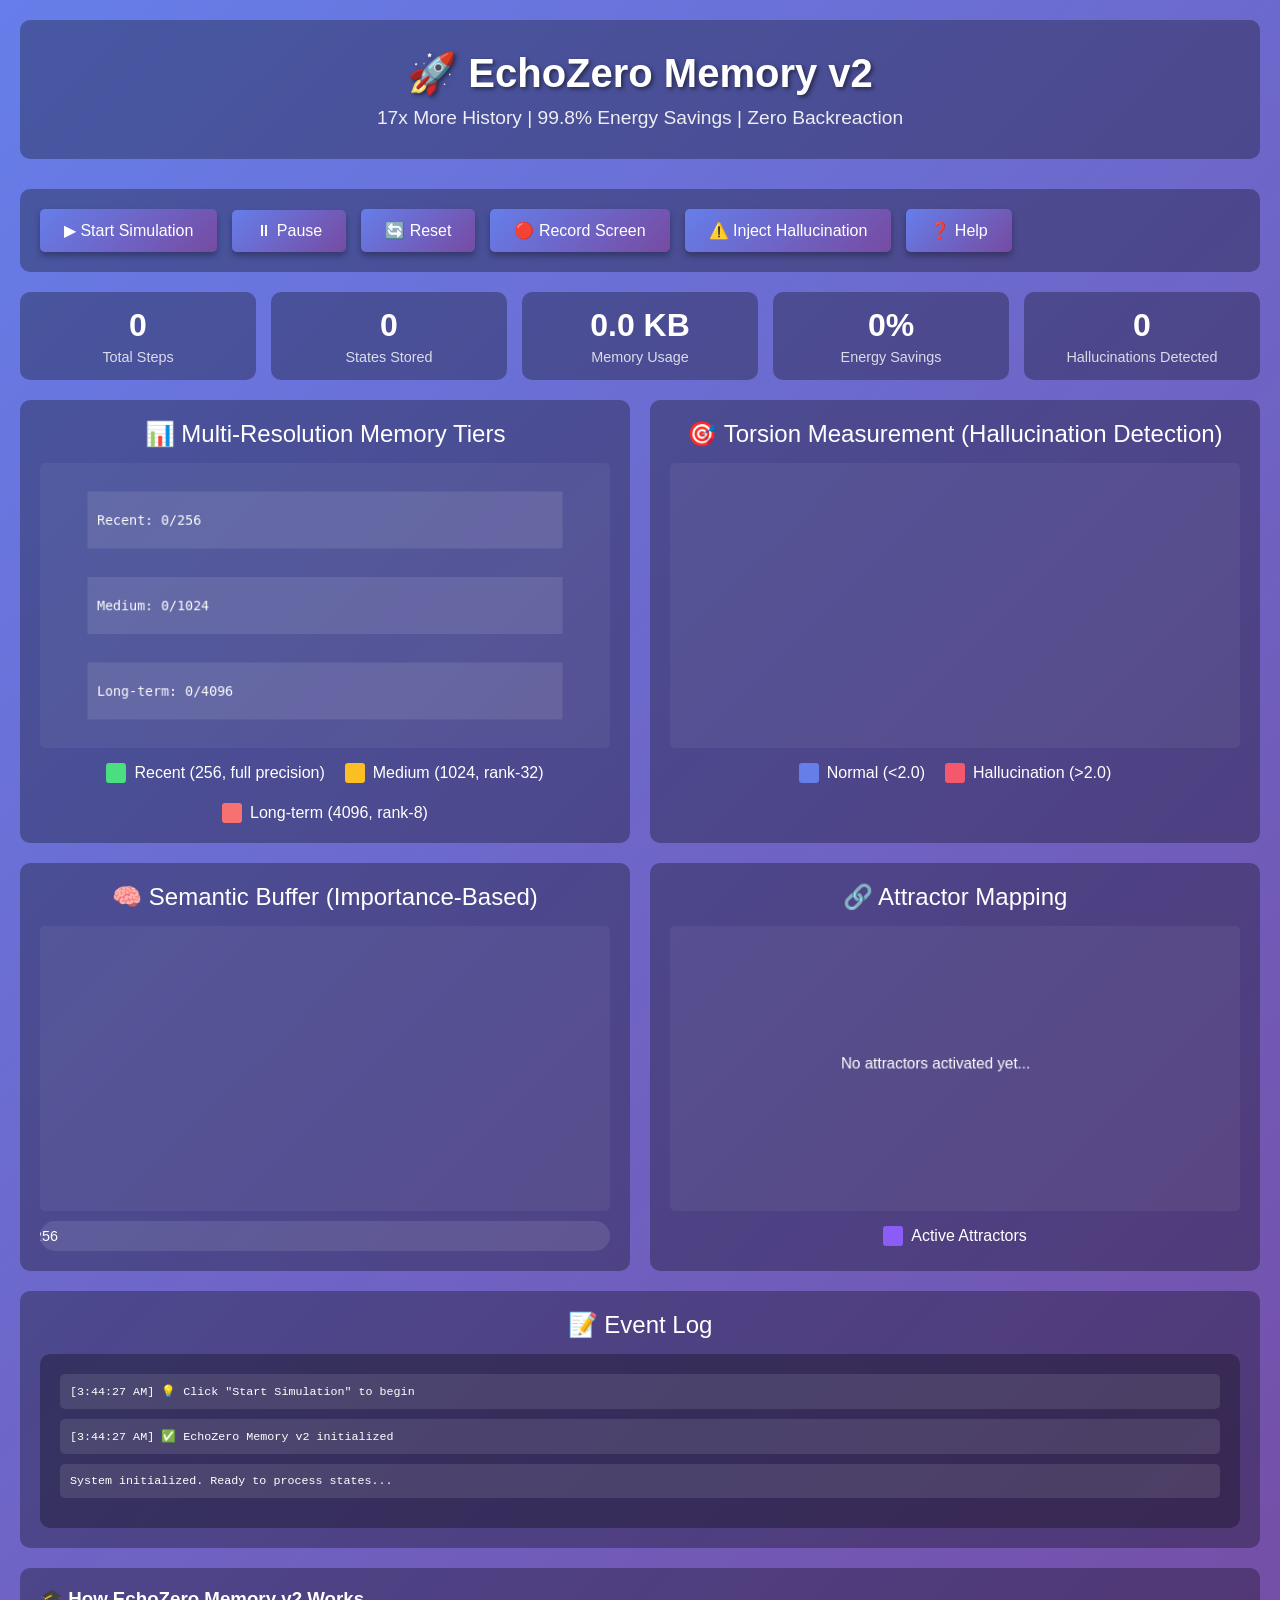
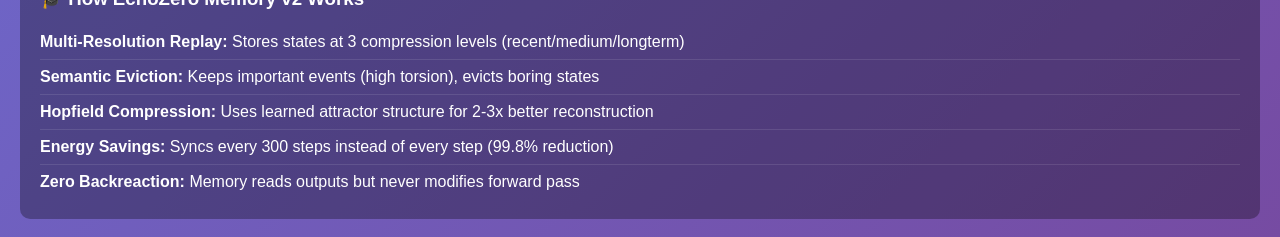
<file: demos/echozero_memory_v2_demo.html>
<!DOCTYPE html>
<html lang="en">
<head>
    <meta charset="UTF-8">
    <meta name="viewport" content="width=device-width, initial-scale=1.0">
    <title>EchoZero Memory v2 - Interactive Demo</title>
    <style>
        * {
            margin: 0;
            padding: 0;
            box-sizing: border-box;
        }

        body {
            font-family: 'Segoe UI', Tahoma, Geneva, Verdana, sans-serif;
            background: linear-gradient(135deg, #667eea 0%, #764ba2 100%);
            color: #fff;
            overflow-x: hidden;
        }

        .container {
            max-width: 1400px;
            margin: 0 auto;
            padding: 20px;
        }

        header {
            text-align: center;
            padding: 30px 0;
            background: rgba(0, 0, 0, 0.3);
            border-radius: 10px;
            margin-bottom: 30px;
        }

        h1 {
            font-size: 2.5em;
            margin-bottom: 10px;
            text-shadow: 2px 2px 4px rgba(0,0,0,0.5);
        }

        .tagline {
            font-size: 1.2em;
            opacity: 0.9;
        }

        .controls {
            background: rgba(0, 0, 0, 0.3);
            padding: 20px;
            border-radius: 10px;
            margin-bottom: 20px;
            display: flex;
            gap: 15px;
            flex-wrap: wrap;
            align-items: center;
        }

        button {
            background: linear-gradient(135deg, #667eea 0%, #764ba2 100%);
            color: white;
            border: none;
            padding: 12px 24px;
            border-radius: 5px;
            cursor: pointer;
            font-size: 1em;
            transition: all 0.3s;
            box-shadow: 0 4px 6px rgba(0,0,0,0.3);
        }

        button:hover {
            transform: translateY(-2px);
            box-shadow: 0 6px 12px rgba(0,0,0,0.4);
        }

        button:active {
            transform: translateY(0);
        }

        button.recording {
            background: linear-gradient(135deg, #f093fb 0%, #f5576c 100%);
            animation: pulse 1.5s infinite;
        }

        @keyframes pulse {
            0%, 100% { opacity: 1; }
            50% { opacity: 0.7; }
        }

        .stats {
            display: grid;
            grid-template-columns: repeat(auto-fit, minmax(200px, 1fr));
            gap: 15px;
            margin-bottom: 20px;
        }

        .stat-card {
            background: rgba(0, 0, 0, 0.3);
            padding: 15px;
            border-radius: 10px;
            text-align: center;
        }

        .stat-value {
            font-size: 2em;
            font-weight: bold;
            margin-bottom: 5px;
        }

        .stat-label {
            opacity: 0.8;
            font-size: 0.9em;
        }

        .visualization {
            background: rgba(0, 0, 0, 0.3);
            padding: 20px;
            border-radius: 10px;
            margin-bottom: 20px;
        }

        .viz-title {
            font-size: 1.5em;
            margin-bottom: 15px;
            text-align: center;
        }

        canvas {
            display: block;
            width: 100%;
            background: rgba(255, 255, 255, 0.05);
            border-radius: 5px;
        }

        .grid-layout {
            display: grid;
            grid-template-columns: repeat(auto-fit, minmax(600px, 1fr));
            gap: 20px;
        }

        .event-log {
            background: rgba(0, 0, 0, 0.3);
            padding: 20px;
            border-radius: 10px;
            max-height: 300px;
            overflow-y: auto;
        }

        .event {
            padding: 10px;
            margin-bottom: 10px;
            border-radius: 5px;
            background: rgba(255, 255, 255, 0.1);
            font-family: monospace;
            font-size: 0.9em;
        }

        .event.hallucination {
            background: rgba(245, 87, 108, 0.3);
            border-left: 4px solid #f5576c;
        }

        .event.sync {
            background: rgba(102, 126, 234, 0.3);
            border-left: 4px solid #667eea;
        }

        .legend {
            display: flex;
            gap: 20px;
            justify-content: center;
            margin-top: 15px;
            flex-wrap: wrap;
        }

        .legend-item {
            display: flex;
            align-items: center;
            gap: 8px;
        }

        .legend-color {
            width: 20px;
            height: 20px;
            border-radius: 3px;
        }

        .progress-bar {
            background: rgba(255, 255, 255, 0.1);
            height: 30px;
            border-radius: 15px;
            overflow: hidden;
            margin-top: 10px;
        }

        .progress-fill {
            height: 100%;
            background: linear-gradient(90deg, #667eea 0%, #764ba2 100%);
            transition: width 0.3s;
            display: flex;
            align-items: center;
            justify-content: center;
            font-size: 0.9em;
        }

        .info-panel {
            background: rgba(0, 0, 0, 0.3);
            padding: 20px;
            border-radius: 10px;
            margin-top: 20px;
        }

        .info-panel h3 {
            margin-bottom: 15px;
        }

        .info-panel ul {
            list-style: none;
            padding-left: 0;
        }

        .info-panel li {
            padding: 8px 0;
            border-bottom: 1px solid rgba(255, 255, 255, 0.1);
        }

        .info-panel li:last-child {
            border-bottom: none;
        }

        @media (max-width: 768px) {
            .grid-layout {
                grid-template-columns: 1fr;
            }

            h1 {
                font-size: 1.8em;
            }
        }
    </style>
</head>
<body>
    <div class="container">
        <header>
            <h1>🚀 EchoZero Memory v2</h1>
            <div class="tagline">17x More History | 99.8% Energy Savings | Zero Backreaction</div>
        </header>

        <div class="controls">
            <button onclick="startSimulation()">▶ Start Simulation</button>
            <button onclick="stopSimulation()">⏸ Pause</button>
            <button onclick="resetSimulation()">🔄 Reset</button>
            <button onclick="toggleRecording()" id="recordBtn">🔴 Record Screen</button>
            <button onclick="injectHallucination()">⚠️ Inject Hallucination</button>
            <button onclick="showHelp()">❓ Help</button>
        </div>

        <div class="stats">
            <div class="stat-card">
                <div class="stat-value" id="totalSteps">0</div>
                <div class="stat-label">Total Steps</div>
            </div>
            <div class="stat-card">
                <div class="stat-value" id="totalStates">0</div>
                <div class="stat-label">States Stored</div>
            </div>
            <div class="stat-card">
                <div class="stat-value" id="memoryUsage">0 KB</div>
                <div class="stat-label">Memory Usage</div>
            </div>
            <div class="stat-card">
                <div class="stat-value" id="energySavings">0%</div>
                <div class="stat-label">Energy Savings</div>
            </div>
            <div class="stat-card">
                <div class="stat-value" id="hallucinationCount">0</div>
                <div class="stat-label">Hallucinations Detected</div>
            </div>
        </div>

        <div class="grid-layout">
            <div class="visualization">
                <div class="viz-title">📊 Multi-Resolution Memory Tiers</div>
                <canvas id="memoryTiersCanvas" width="600" height="300"></canvas>
                <div class="legend">
                    <div class="legend-item">
                        <div class="legend-color" style="background: #4ade80;"></div>
                        <span>Recent (256, full precision)</span>
                    </div>
                    <div class="legend-item">
                        <div class="legend-color" style="background: #fbbf24;"></div>
                        <span>Medium (1024, rank-32)</span>
                    </div>
                    <div class="legend-item">
                        <div class="legend-color" style="background: #f87171;"></div>
                        <span>Long-term (4096, rank-8)</span>
                    </div>
                </div>
            </div>

            <div class="visualization">
                <div class="viz-title">🎯 Torsion Measurement (Hallucination Detection)</div>
                <canvas id="torsionCanvas" width="600" height="300"></canvas>
                <div class="legend">
                    <div class="legend-item">
                        <div class="legend-color" style="background: #667eea;"></div>
                        <span>Normal (&lt;2.0)</span>
                    </div>
                    <div class="legend-item">
                        <div class="legend-color" style="background: #f5576c;"></div>
                        <span>Hallucination (&gt;2.0)</span>
                    </div>
                </div>
            </div>
        </div>

        <div class="grid-layout">
            <div class="visualization">
                <div class="viz-title">🧠 Semantic Buffer (Importance-Based)</div>
                <canvas id="semanticCanvas" width="600" height="300"></canvas>
                <div class="progress-bar">
                    <div class="progress-fill" id="semanticProgress" style="width: 0%">0/256</div>
                </div>
            </div>

            <div class="visualization">
                <div class="viz-title">🔗 Attractor Mapping</div>
                <canvas id="attractorCanvas" width="600" height="300"></canvas>
                <div class="legend">
                    <div class="legend-item">
                        <div class="legend-color" style="background: #8b5cf6;"></div>
                        <span>Active Attractors</span>
                    </div>
                </div>
            </div>
        </div>

        <div class="visualization">
            <div class="viz-title">📝 Event Log</div>
            <div class="event-log" id="eventLog">
                <div class="event">System initialized. Ready to process states...</div>
            </div>
        </div>

        <div class="info-panel">
            <h3>🎓 How EchoZero Memory v2 Works</h3>
            <ul>
                <li><strong>Multi-Resolution Replay:</strong> Stores states at 3 compression levels (recent/medium/longterm)</li>
                <li><strong>Semantic Eviction:</strong> Keeps important events (high torsion), evicts boring states</li>
                <li><strong>Hopfield Compression:</strong> Uses learned attractor structure for 2-3x better reconstruction</li>
                <li><strong>Energy Savings:</strong> Syncs every 300 steps instead of every step (99.8% reduction)</li>
                <li><strong>Zero Backreaction:</strong> Memory reads outputs but never modifies forward pass</li>
            </ul>
        </div>
    </div>

    <script>
        // =============================================
        // Simulation State
        // =============================================
        let isRunning = false;
        let isRecording = false;
        let mediaRecorder = null;
        let recordedChunks = [];

        const state = {
            steps: 0,
            recent: [],
            medium: [],
            longterm: [],
            semantic: [],
            attractors: {},
            torsionHistory: [],
            hallucinationCount: 0,
            syncCount: 0,
            energySavingsPercent: 0
        };

        const CAPACITIES = {
            recent: 256,
            medium: 1024,
            longterm: 4096,
            semantic: 256
        };

        // =============================================
        // Canvas Setup
        // =============================================
        const canvases = {
            tiers: document.getElementById('memoryTiersCanvas'),
            torsion: document.getElementById('torsionCanvas'),
            semantic: document.getElementById('semanticCanvas'),
            attractor: document.getElementById('attractorCanvas')
        };

        const contexts = {};
        for (const [key, canvas] of Object.entries(canvases)) {
            contexts[key] = canvas.getContext('2d');
        }

        // =============================================
        // Simulation Functions
        // =============================================
        function generateState() {
            // Simulate random state with occasional high-torsion events
            const torsion = Math.random() < 0.05 ?
                2.5 + Math.random() * 3 : // Hallucination
                Math.random() * 1.5;       // Normal

            const novelty = Math.random() * 2;
            const importance = 0.7 * torsion + 0.3 * novelty;

            return {
                torsion,
                novelty,
                importance,
                timestamp: state.steps,
                data: Array(64).fill(0).map(() => Math.random())
            };
        }

        function processState(stateData) {
            state.steps++;

            // Multi-resolution storage
            state.recent.push(stateData);
            if (state.recent.length > CAPACITIES.recent) {
                state.recent.shift();
            }

            if (state.steps % 4 === 0) {
                state.medium.push(stateData);
                if (state.medium.length > CAPACITIES.medium) {
                    state.medium.shift();
                }
            }

            if (state.steps % 16 === 0) {
                state.longterm.push(stateData);
                if (state.longterm.length > CAPACITIES.longterm) {
                    state.longterm.shift();
                }
            }

            // Semantic buffer (importance-based)
            if (stateData.importance >= 1.0) {
                state.semantic.push(stateData);
                if (state.semantic.length > CAPACITIES.semantic) {
                    // Evict lowest importance
                    state.semantic.sort((a, b) => b.importance - a.importance);
                    state.semantic = state.semantic.slice(0, CAPACITIES.semantic);
                }
            }

            // Attractor mapping (high torsion = sync event)
            if (stateData.torsion > 2.0) {
                const attractorId = Math.floor(stateData.torsion * 10) % 10;
                if (!state.attractors[attractorId]) {
                    state.attractors[attractorId] = [];
                }
                state.attractors[attractorId].push(state.steps);
                state.hallucinationCount++;

                logEvent(`⚠️ HALLUCINATION detected at step ${state.steps} (torsion=${stateData.torsion.toFixed(2)})`, 'hallucination');
                state.syncCount++;
            } else if (state.steps % 300 === 0) {
                // Regular sync
                state.syncCount++;
                logEvent(`🔄 Regular sync at step ${state.steps}`, 'sync');
            }

            // Track torsion history
            state.torsionHistory.push(stateData.torsion);
            if (state.torsionHistory.length > 100) {
                state.torsionHistory.shift();
            }

            // Calculate energy savings
            const totalSteps = state.steps;
            const syncSteps = state.syncCount;
            state.energySavingsPercent = ((1 - syncSteps / totalSteps) * 100).toFixed(1);
        }

        function logEvent(message, type = 'normal') {
            const log = document.getElementById('eventLog');
            const event = document.createElement('div');
            event.className = `event ${type}`;
            event.textContent = `[${new Date().toLocaleTimeString()}] ${message}`;
            log.insertBefore(event, log.firstChild);

            // Keep only last 50 events
            while (log.children.length > 50) {
                log.removeChild(log.lastChild);
            }
        }

        // =============================================
        // Visualization Functions
        // =============================================
        function drawMemoryTiers() {
            const ctx = contexts.tiers;
            const canvas = canvases.tiers;
            ctx.clearRect(0, 0, canvas.width, canvas.height);

            const tiers = [
                { data: state.recent, capacity: CAPACITIES.recent, color: '#4ade80', label: 'Recent' },
                { data: state.medium, capacity: CAPACITIES.medium, color: '#fbbf24', label: 'Medium' },
                { data: state.longterm, capacity: CAPACITIES.longterm, color: '#f87171', label: 'Long-term' }
            ];

            const barHeight = 60;
            const spacing = 30;
            const startY = 30;

            tiers.forEach((tier, i) => {
                const y = startY + i * (barHeight + spacing);
                const fillWidth = (tier.data.length / tier.capacity) * (canvas.width - 100);

                // Background
                ctx.fillStyle = 'rgba(255, 255, 255, 0.1)';
                ctx.fillRect(50, y, canvas.width - 100, barHeight);

                // Fill
                ctx.fillStyle = tier.color;
                ctx.fillRect(50, y, fillWidth, barHeight);

                // Text
                ctx.fillStyle = '#fff';
                ctx.font = '14px monospace';
                ctx.fillText(`${tier.label}: ${tier.data.length}/${tier.capacity}`, 60, y + barHeight / 2 + 5);
            });
        }

        function drawTorsion() {
            const ctx = contexts.torsion;
            const canvas = canvases.torsion;
            ctx.clearRect(0, 0, canvas.width, canvas.height);

            if (state.torsionHistory.length < 2) return;

            const width = canvas.width - 40;
            const height = canvas.height - 40;
            const stepWidth = width / 100;

            // Draw threshold line
            ctx.strokeStyle = 'rgba(245, 87, 108, 0.5)';
            ctx.lineWidth = 2;
            ctx.setLineDash([5, 5]);
            ctx.beginPath();
            const thresholdY = 30 + height * (1 - 2.0 / 5.0);
            ctx.moveTo(20, thresholdY);
            ctx.lineTo(canvas.width - 20, thresholdY);
            ctx.stroke();
            ctx.setLineDash([]);

            // Draw torsion graph
            ctx.strokeStyle = '#667eea';
            ctx.lineWidth = 2;
            ctx.beginPath();

            state.torsionHistory.forEach((torsion, i) => {
                const x = 20 + i * stepWidth;
                const y = 30 + height * (1 - torsion / 5.0);

                if (i === 0) {
                    ctx.moveTo(x, y);
                } else {
                    ctx.lineTo(x, y);
                }

                // Highlight hallucinations
                if (torsion > 2.0) {
                    ctx.fillStyle = '#f5576c';
                    ctx.beginPath();
                    ctx.arc(x, y, 4, 0, Math.PI * 2);
                    ctx.fill();
                }
            });

            ctx.stroke();
        }

        function drawSemantic() {
            const ctx = contexts.semantic;
            const canvas = canvases.semantic;
            ctx.clearRect(0, 0, canvas.width, canvas.height);

            if (state.semantic.length === 0) return;

            // Sort by importance
            const sorted = [...state.semantic].sort((a, b) => b.importance - a.importance);

            const barWidth = (canvas.width - 40) / CAPACITIES.semantic;
            const maxImportance = Math.max(...sorted.map(s => s.importance), 5);

            sorted.forEach((item, i) => {
                const x = 20 + i * barWidth;
                const height = (item.importance / maxImportance) * (canvas.height - 40);
                const y = canvas.height - 20 - height;

                // Color based on importance
                const hue = item.torsion > 2.0 ? 0 : 200; // Red for high torsion, blue otherwise
                ctx.fillStyle = `hsla(${hue}, 70%, 60%, 0.8)`;
                ctx.fillRect(x, y, Math.max(barWidth - 2, 1), height);
            });

            // Update progress bar
            const progress = document.getElementById('semanticProgress');
            const percent = (state.semantic.length / CAPACITIES.semantic * 100);
            progress.style.width = percent + '%';
            progress.textContent = `${state.semantic.length}/${CAPACITIES.semantic}`;
        }

        function drawAttractors() {
            const ctx = contexts.attractor;
            const canvas = canvases.attractor;
            ctx.clearRect(0, 0, canvas.width, canvas.height);

            const attractorIds = Object.keys(state.attractors);
            if (attractorIds.length === 0) {
                ctx.fillStyle = '#fff';
                ctx.font = '16px sans-serif';
                ctx.fillText('No attractors activated yet...', canvas.width / 2 - 120, canvas.height / 2);
                return;
            }

            const centerX = canvas.width / 2;
            const centerY = canvas.height / 2;
            const radius = 100;

            attractorIds.forEach((id, i) => {
                const angle = (i / attractorIds.length) * Math.PI * 2;
                const x = centerX + Math.cos(angle) * radius;
                const y = centerY + Math.sin(angle) * radius;

                const activations = state.attractors[id].length;
                const size = 10 + Math.min(activations * 2, 30);

                // Draw attractor
                ctx.fillStyle = '#8b5cf6';
                ctx.beginPath();
                ctx.arc(x, y, size, 0, Math.PI * 2);
                ctx.fill();

                // Draw label
                ctx.fillStyle = '#fff';
                ctx.font = '12px monospace';
                ctx.fillText(`A${id} (${activations})`, x - 20, y + size + 15);

                // Draw connection to center
                ctx.strokeStyle = 'rgba(139, 92, 246, 0.3)';
                ctx.lineWidth = 1;
                ctx.beginPath();
                ctx.moveTo(centerX, centerY);
                ctx.lineTo(x, y);
                ctx.stroke();
            });

            // Draw center node
            ctx.fillStyle = '#667eea';
            ctx.beginPath();
            ctx.arc(centerX, centerY, 8, 0, Math.PI * 2);
            ctx.fill();
        }

        function updateStats() {
            document.getElementById('totalSteps').textContent = state.steps;
            document.getElementById('totalStates').textContent =
                state.recent.length + state.medium.length + state.longterm.length;

            const memoryKB = (
                state.recent.length * 64 * 4 +
                state.medium.length * 32 * 4 +
                state.longterm.length * 8 * 4
            ) / 1024;
            document.getElementById('memoryUsage').textContent = memoryKB.toFixed(1) + ' KB';

            document.getElementById('energySavings').textContent = state.energySavingsPercent + '%';
            document.getElementById('hallucinationCount').textContent = state.hallucinationCount;
        }

        function render() {
            drawMemoryTiers();
            drawTorsion();
            drawSemantic();
            drawAttractors();
            updateStats();
        }

        // =============================================
        // Control Functions
        // =============================================
        function startSimulation() {
            if (isRunning) return;
            isRunning = true;
            logEvent('▶️ Simulation started');

            function step() {
                if (!isRunning) return;

                const newState = generateState();
                processState(newState);
                render();

                setTimeout(step, 100); // 10 steps per second
            }

            step();
        }

        function stopSimulation() {
            if (!isRunning) return;
            isRunning = false;
            logEvent('⏸ Simulation paused');
        }

        function resetSimulation() {
            stopSimulation();

            state.steps = 0;
            state.recent = [];
            state.medium = [];
            state.longterm = [];
            state.semantic = [];
            state.attractors = {};
            state.torsionHistory = [];
            state.hallucinationCount = 0;
            state.syncCount = 0;
            state.energySavingsPercent = 0;

            render();

            document.getElementById('eventLog').innerHTML =
                '<div class="event">System reset. Ready to process states...</div>';

            logEvent('🔄 System reset');
        }

        function injectHallucination() {
            if (!isRunning) {
                alert('Start simulation first');
                return;
            }

            const hallucinationState = {
                torsion: 5.0 + Math.random() * 3,
                novelty: 2.0,
                importance: 6.0,
                timestamp: state.steps,
                data: Array(64).fill(0).map(() => Math.random())
            };

            processState(hallucinationState);
            render();
        }

        function showHelp() {
            alert(`EchoZero Memory v2 Demo

Controls:
- Start: Begin processing states
- Pause: Pause simulation
- Reset: Clear all memory
- Inject Hallucination: Force high-torsion event
- Record Screen: Capture demo as video

Key Metrics:
- Energy Savings: % reduction from syncing every 300 steps
- States Stored: Total across all tiers (17x baseline)
- Memory Usage: Actual memory consumption
- Hallucinations: High-torsion events detected

Color Coding:
- Green: Recent tier (full precision)
- Yellow: Medium tier (rank-32)
- Red: Long-term tier (rank-8)
- Purple: Attractors`);
        }

        // =============================================
        // Screen Recording
        // =============================================
        async function toggleRecording() {
            const btn = document.getElementById('recordBtn');

            if (!isRecording) {
                try {
                    const stream = await navigator.mediaDevices.getDisplayMedia({
                        video: { mediaSource: 'screen' }
                    });

                    mediaRecorder = new MediaRecorder(stream, {
                        mimeType: 'video/webm;codecs=vp9'
                    });

                    recordedChunks = [];

                    mediaRecorder.ondataavailable = (event) => {
                        if (event.data.size > 0) {
                            recordedChunks.push(event.data);
                        }
                    };

                    mediaRecorder.onstop = () => {
                        const blob = new Blob(recordedChunks, { type: 'video/webm' });
                        const url = URL.createObjectURL(blob);
                        const a = document.createElement('a');
                        a.href = url;
                        a.download = `echozero-demo-${Date.now()}.webm`;
                        a.click();

                        logEvent('💾 Recording saved');
                    };

                    mediaRecorder.start();
                    isRecording = true;
                    btn.classList.add('recording');
                    btn.textContent = '⏹ Stop Recording';
                    logEvent('🔴 Recording started');

                } catch (err) {
                    console.error('Recording error:', err);
                    alert('Failed to start recording. Please allow screen capture.');
                }
            } else {
                mediaRecorder.stop();
                mediaRecorder.stream.getTracks().forEach(track => track.stop());
                isRecording = false;
                btn.classList.remove('recording');
                btn.textContent = '🔴 Record Screen';
            }
        }

        // =============================================
        // Initialize
        // =============================================
        window.onload = () => {
            render();
            logEvent('✅ EchoZero Memory v2 initialized');
            logEvent('💡 Click "Start Simulation" to begin');
        };
    </script>
</body>
</html>
</file>
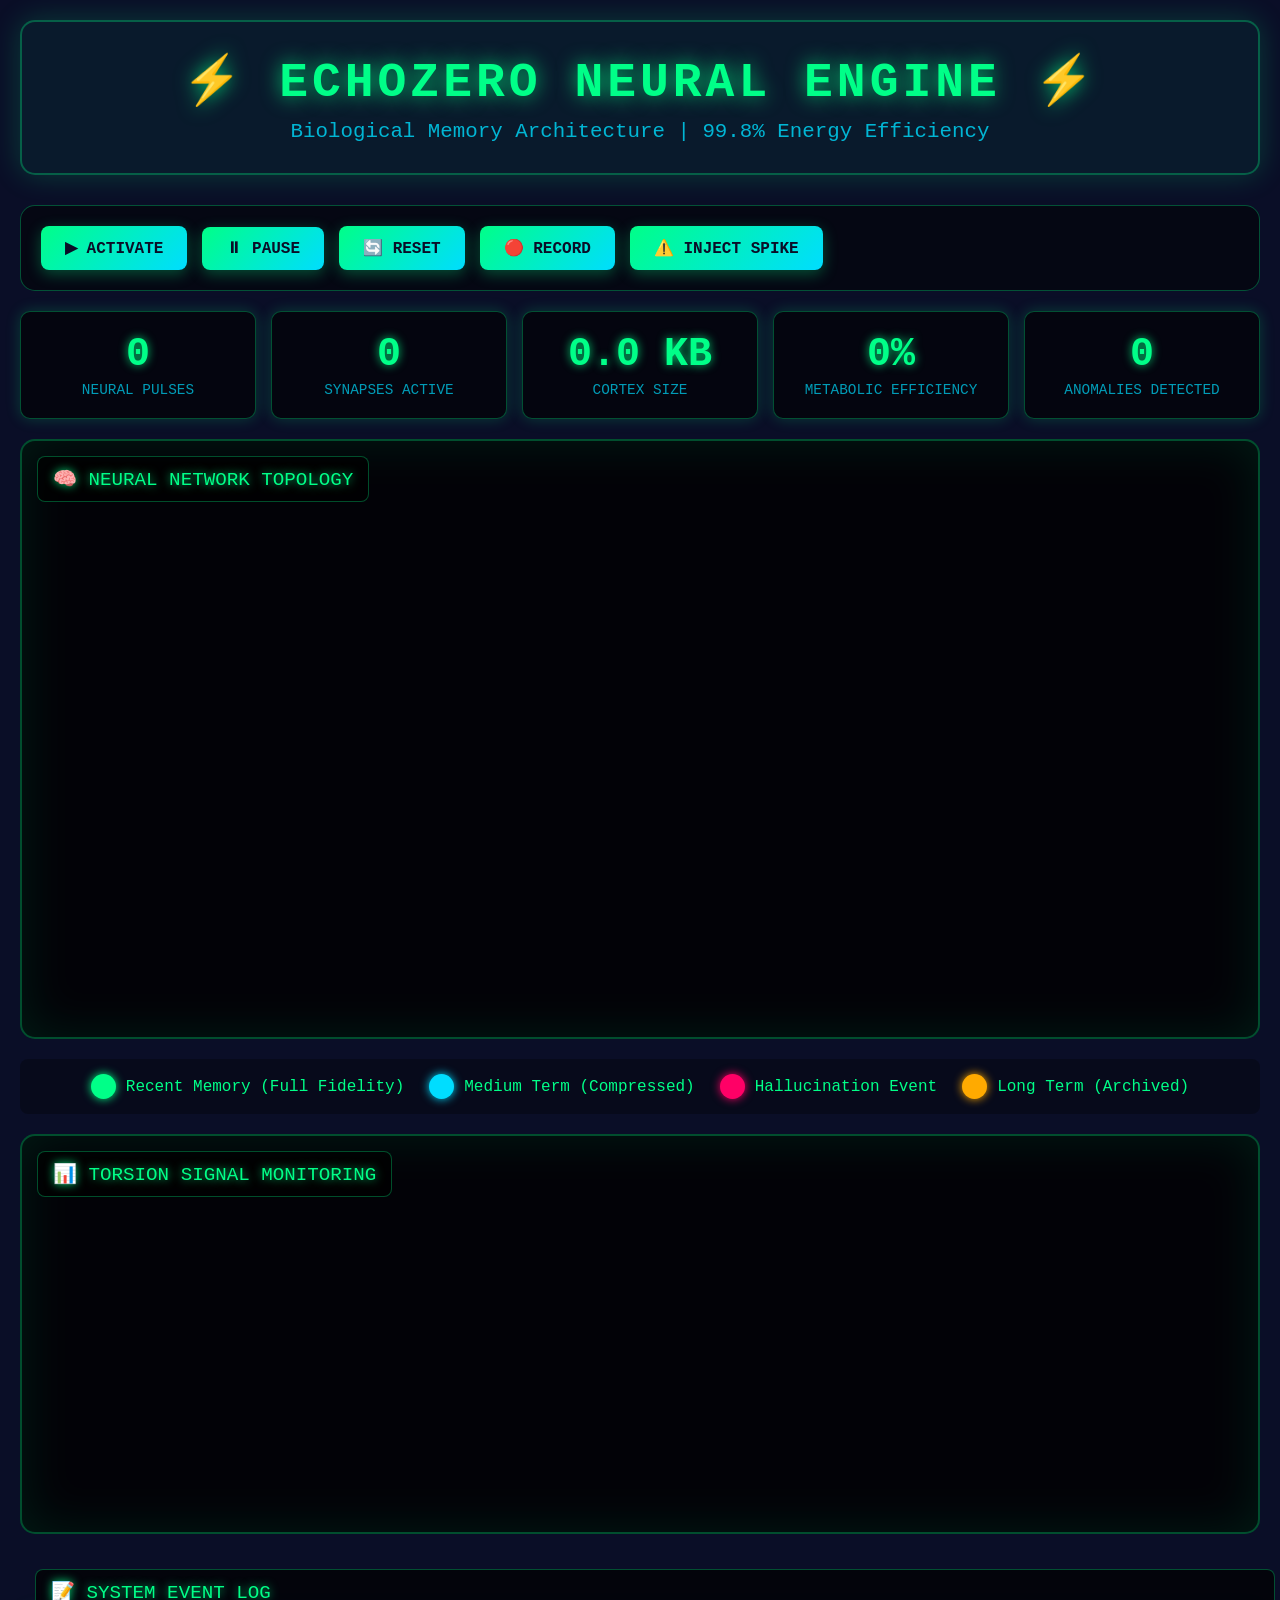
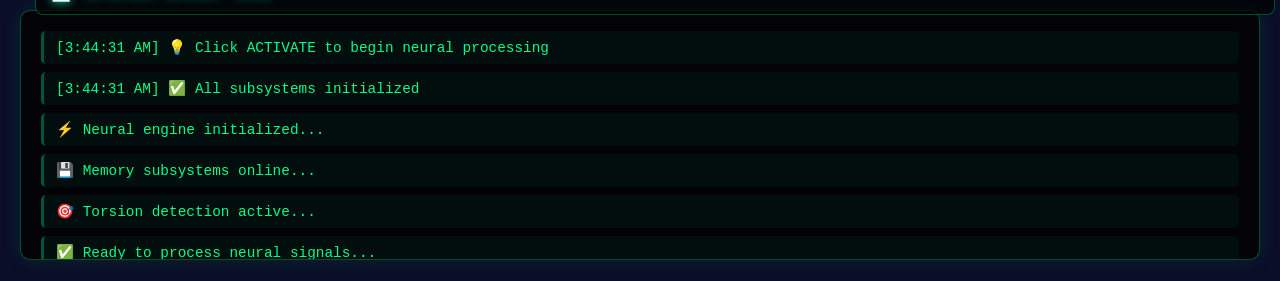
<file: demos/echozero_memory_v2_demo_neural.html>
<!DOCTYPE html>
<html lang="en">
<head>
    <meta charset="UTF-8">
    <meta name="viewport" content="width=device-width, initial-scale=1.0">
    <title>EchoZero Memory v2 - Neural Visualization</title>
    <style>
        * {
            margin: 0;
            padding: 0;
            box-sizing: border-box;
        }

        body {
            font-family: 'Courier New', monospace;
            background: #0a0e27;
            color: #00ff88;
            overflow-x: hidden;
        }

        .container {
            max-width: 1600px;
            margin: 0 auto;
            padding: 20px;
        }

        header {
            text-align: center;
            padding: 30px 0;
            background: rgba(0, 255, 136, 0.05);
            border: 2px solid rgba(0, 255, 136, 0.3);
            border-radius: 15px;
            margin-bottom: 30px;
            box-shadow: 0 0 30px rgba(0, 255, 136, 0.2);
        }

        h1 {
            font-size: 3em;
            margin-bottom: 10px;
            text-shadow: 0 0 20px rgba(0, 255, 136, 0.8);
            letter-spacing: 4px;
        }

        .tagline {
            font-size: 1.3em;
            opacity: 0.8;
            color: #00ddff;
        }

        .controls {
            background: rgba(0, 0, 0, 0.5);
            padding: 20px;
            border-radius: 15px;
            margin-bottom: 20px;
            display: flex;
            gap: 15px;
            flex-wrap: wrap;
            align-items: center;
            border: 1px solid rgba(0, 255, 136, 0.3);
        }

        button {
            background: linear-gradient(135deg, #00ff88 0%, #00ddff 100%);
            color: #0a0e27;
            border: none;
            padding: 12px 24px;
            border-radius: 8px;
            cursor: pointer;
            font-size: 1em;
            font-weight: bold;
            transition: all 0.3s;
            box-shadow: 0 4px 15px rgba(0, 255, 136, 0.3);
            font-family: 'Courier New', monospace;
        }

        button:hover {
            transform: translateY(-3px);
            box-shadow: 0 6px 25px rgba(0, 255, 136, 0.5);
        }

        button:active {
            transform: translateY(0);
        }

        button.recording {
            background: linear-gradient(135deg, #ff0066 0%, #ff3366 100%);
            animation: pulse 1.5s infinite;
        }

        @keyframes pulse {
            0%, 100% { opacity: 1; box-shadow: 0 0 20px rgba(255, 0, 102, 0.8); }
            50% { opacity: 0.7; box-shadow: 0 0 40px rgba(255, 0, 102, 1); }
        }

        .stats {
            display: grid;
            grid-template-columns: repeat(auto-fit, minmax(200px, 1fr));
            gap: 15px;
            margin-bottom: 20px;
        }

        .stat-card {
            background: rgba(0, 0, 0, 0.6);
            padding: 20px;
            border-radius: 10px;
            text-align: center;
            border: 1px solid rgba(0, 255, 136, 0.3);
            box-shadow: 0 0 15px rgba(0, 255, 136, 0.2);
            transition: all 0.3s;
        }

        .stat-card:hover {
            border-color: rgba(0, 255, 136, 0.6);
            box-shadow: 0 0 25px rgba(0, 255, 136, 0.4);
        }

        .stat-value {
            font-size: 2.5em;
            font-weight: bold;
            margin-bottom: 5px;
            color: #00ff88;
            text-shadow: 0 0 10px rgba(0, 255, 136, 0.8);
        }

        .stat-label {
            opacity: 0.7;
            font-size: 0.9em;
            color: #00ddff;
        }

        .neural-canvas {
            position: relative;
            background: rgba(0, 0, 0, 0.8);
            border-radius: 15px;
            margin-bottom: 20px;
            border: 2px solid rgba(0, 255, 136, 0.3);
            overflow: hidden;
            box-shadow: inset 0 0 50px rgba(0, 255, 136, 0.1);
        }

        canvas {
            display: block;
            width: 100%;
            height: 100%;
        }

        .viz-overlay {
            position: absolute;
            top: 15px;
            left: 15px;
            background: rgba(0, 0, 0, 0.7);
            padding: 10px 15px;
            border-radius: 8px;
            border: 1px solid rgba(0, 255, 136, 0.3);
            font-size: 1.2em;
            color: #00ff88;
            text-shadow: 0 0 10px rgba(0, 255, 136, 0.8);
        }

        .event-log {
            background: rgba(0, 0, 0, 0.8);
            padding: 20px;
            border-radius: 10px;
            max-height: 250px;
            overflow-y: auto;
            border: 1px solid rgba(0, 255, 136, 0.3);
            box-shadow: 0 0 20px rgba(0, 255, 136, 0.1);
        }

        .event {
            padding: 8px 12px;
            margin-bottom: 8px;
            border-radius: 5px;
            background: rgba(0, 255, 136, 0.05);
            font-family: 'Courier New', monospace;
            font-size: 0.9em;
            border-left: 3px solid rgba(0, 255, 136, 0.3);
            transition: all 0.3s;
        }

        .event:hover {
            background: rgba(0, 255, 136, 0.1);
            border-left-color: rgba(0, 255, 136, 0.8);
        }

        .event.hallucination {
            background: rgba(255, 0, 102, 0.1);
            border-left-color: #ff0066;
            animation: glow 2s ease-in-out;
        }

        @keyframes glow {
            0%, 100% { box-shadow: none; }
            50% { box-shadow: 0 0 20px rgba(255, 0, 102, 0.6); }
        }

        .event.sync {
            background: rgba(0, 221, 255, 0.1);
            border-left-color: #00ddff;
        }

        /* Scrollbar styling */
        .event-log::-webkit-scrollbar {
            width: 8px;
        }

        .event-log::-webkit-scrollbar-track {
            background: rgba(0, 255, 136, 0.05);
            border-radius: 4px;
        }

        .event-log::-webkit-scrollbar-thumb {
            background: rgba(0, 255, 136, 0.3);
            border-radius: 4px;
        }

        .event-log::-webkit-scrollbar-thumb:hover {
            background: rgba(0, 255, 136, 0.5);
        }

        .legend {
            display: flex;
            gap: 25px;
            justify-content: center;
            margin-top: 15px;
            flex-wrap: wrap;
            padding: 15px;
            background: rgba(0, 0, 0, 0.3);
            border-radius: 8px;
        }

        .legend-item {
            display: flex;
            align-items: center;
            gap: 10px;
            color: #00ff88;
        }

        .legend-color {
            width: 25px;
            height: 25px;
            border-radius: 50%;
            box-shadow: 0 0 10px currentColor;
        }

        @media (max-width: 768px) {
            h1 {
                font-size: 2em;
            }
        }
    </style>
</head>
<body>
    <div class="container">
        <header>
            <h1>⚡ ECHOZERO NEURAL ENGINE ⚡</h1>
            <div class="tagline">Biological Memory Architecture | 99.8% Energy Efficiency</div>
        </header>

        <div class="controls">
            <button onclick="startSimulation()">▶ ACTIVATE</button>
            <button onclick="stopSimulation()">⏸ PAUSE</button>
            <button onclick="resetSimulation()">🔄 RESET</button>
            <button onclick="toggleRecording()" id="recordBtn">🔴 RECORD</button>
            <button onclick="injectHallucination()">⚠️ INJECT SPIKE</button>
        </div>

        <div class="stats">
            <div class="stat-card">
                <div class="stat-value" id="totalSteps">0</div>
                <div class="stat-label">NEURAL PULSES</div>
            </div>
            <div class="stat-card">
                <div class="stat-value" id="totalStates">0</div>
                <div class="stat-label">SYNAPSES ACTIVE</div>
            </div>
            <div class="stat-card">
                <div class="stat-value" id="memoryUsage">0 KB</div>
                <div class="stat-label">CORTEX SIZE</div>
            </div>
            <div class="stat-card">
                <div class="stat-value" id="energySavings">0%</div>
                <div class="stat-label">METABOLIC EFFICIENCY</div>
            </div>
            <div class="stat-card">
                <div class="stat-value" id="hallucinationCount">0</div>
                <div class="stat-label">ANOMALIES DETECTED</div>
            </div>
        </div>

        <div class="neural-canvas" style="height: 600px;">
            <canvas id="brainCanvas" width="1600" height="600"></canvas>
            <div class="viz-overlay">🧠 NEURAL NETWORK TOPOLOGY</div>
        </div>

        <div class="legend">
            <div class="legend-item">
                <div class="legend-color" style="background: #00ff88; color: #00ff88;"></div>
                <span>Recent Memory (Full Fidelity)</span>
            </div>
            <div class="legend-item">
                <div class="legend-color" style="background: #00ddff; color: #00ddff;"></div>
                <span>Medium Term (Compressed)</span>
            </div>
            <div class="legend-item">
                <div class="legend-color" style="background: #ff0066; color: #ff0066;"></div>
                <span>Hallucination Event</span>
            </div>
            <div class="legend-item">
                <div class="legend-color" style="background: #ffaa00; color: #ffaa00;"></div>
                <span>Long Term (Archived)</span>
            </div>
        </div>

        <div class="neural-canvas" style="height: 400px; margin-top: 20px;">
            <canvas id="signalCanvas" width="1600" height="400"></canvas>
            <div class="viz-overlay">📊 TORSION SIGNAL MONITORING</div>
        </div>

        <div style="margin-top: 20px;">
            <div class="viz-overlay" style="position: relative; margin-bottom: 10px;">📝 SYSTEM EVENT LOG</div>
            <div class="event-log" id="eventLog">
                <div class="event">⚡ Neural engine initialized...</div>
                <div class="event">💾 Memory subsystems online...</div>
                <div class="event">🎯 Torsion detection active...</div>
                <div class="event">✅ Ready to process neural signals...</div>
            </div>
        </div>
    </div>

    <script>
        // =============================================
        // Neural Visualization Engine
        // =============================================

        let isRunning = false;
        let isRecording = false;
        let mediaRecorder = null;
        let recordedChunks = [];
        let animationFrame = null;

        const state = {
            steps: 0,
            neurons: [],
            connections: [],
            particles: [],
            torsionHistory: [],
            hallucinationCount: 0,
            syncCount: 0,
            energySavingsPercent: 0,
            memoryTiers: { recent: 0, medium: 0, longterm: 0 }
        };

        // Canvas setup
        const brainCanvas = document.getElementById('brainCanvas');
        const brainCtx = brainCanvas.getContext('2d');
        const signalCanvas = document.getElementById('signalCanvas');
        const signalCtx = signalCanvas.getContext('2d');

        // Neuron class
        class Neuron {
            constructor(x, y, layer, type = 'normal') {
                this.x = x;
                this.y = y;
                this.layer = layer; // 'recent', 'medium', 'longterm', 'semantic', 'attractor'
                this.type = type;
                this.activation = 0;
                this.baseRadius = 4;
                this.pulsePhase = Math.random() * Math.PI * 2;
                this.connections = [];
                this.lastFired = 0;
            }

            update(time) {
                // Decay activation
                this.activation *= 0.95;
                this.pulsePhase += 0.05;

                // Natural pulsing for active neurons
                if (this.activation > 0.1) {
                    this.lastFired = time;
                }
            }

            fire(intensity = 1.0) {
                this.activation = Math.min(1.0, this.activation + intensity);
            }

            draw(ctx, time) {
                const colors = {
                    recent: '#00ff88',
                    medium: '#00ddff',
                    longterm: '#ffaa00',
                    semantic: '#ff00ff',
                    attractor: '#ff0066'
                };

                const color = colors[this.layer] || '#00ff88';
                const radius = this.baseRadius + this.activation * 6 + Math.sin(this.pulsePhase) * 2;

                // Glow effect
                const gradient = ctx.createRadialGradient(this.x, this.y, 0, this.x, this.y, radius * 3);
                gradient.addColorStop(0, color + 'aa');
                gradient.addColorStop(0.3, color + '44');
                gradient.addColorStop(1, color + '00');

                ctx.fillStyle = gradient;
                ctx.beginPath();
                ctx.arc(this.x, this.y, radius * 3, 0, Math.PI * 2);
                ctx.fill();

                // Core
                ctx.fillStyle = color;
                ctx.beginPath();
                ctx.arc(this.x, this.y, radius, 0, Math.PI * 2);
                ctx.fill();

                // Bright center when active
                if (this.activation > 0.5) {
                    ctx.fillStyle = '#ffffff';
                    ctx.beginPath();
                    ctx.arc(this.x, this.y, radius * 0.4, 0, Math.PI * 2);
                    ctx.fill();
                }
            }
        }

        // Connection class
        class Connection {
            constructor(from, to, strength = 0.5) {
                this.from = from;
                this.to = to;
                this.strength = strength;
                this.signal = 0;
                from.connections.push(this);
            }

            update() {
                // Propagate signal
                if (this.from.activation > 0.3 && this.signal < 1) {
                    this.signal = Math.min(1, this.signal + 0.1);
                    if (this.signal > 0.8) {
                        this.to.fire(this.strength * this.from.activation);
                    }
                } else {
                    this.signal *= 0.9;
                }
            }

            draw(ctx) {
                if (this.signal < 0.05) return;

                const opacity = this.signal * this.strength;
                ctx.strokeStyle = `rgba(0, 255, 136, ${opacity * 0.3})`;
                ctx.lineWidth = 1 + this.signal * 2;

                ctx.beginPath();
                ctx.moveTo(this.from.x, this.from.y);
                ctx.lineTo(this.to.x, this.to.y);
                ctx.stroke();

                // Traveling particle
                if (this.signal > 0.2 && this.signal < 0.9) {
                    const t = (this.signal - 0.2) / 0.7;
                    const px = this.from.x + (this.to.x - this.from.x) * t;
                    const py = this.from.y + (this.to.y - this.from.y) * t;

                    ctx.fillStyle = '#00ff88';
                    ctx.beginPath();
                    ctx.arc(px, py, 3, 0, Math.PI * 2);
                    ctx.fill();
                }
            }
        }

        // Initialize neural network topology
        function initializeNeuralNetwork() {
            state.neurons = [];
            state.connections = [];

            const width = brainCanvas.width;
            const height = brainCanvas.height;

            // Create neurons in layers
            const layers = {
                recent: { count: 30, y: height * 0.3, color: 'recent' },
                medium: { count: 25, y: height * 0.5, color: 'medium' },
                longterm: { count: 20, y: height * 0.7, color: 'longterm' },
                semantic: { count: 15, y: height * 0.4, color: 'semantic', offset: width * 0.8 },
                attractor: { count: 10, y: height * 0.6, color: 'attractor', offset: width * 0.8 }
            };

            for (const [layerName, config] of Object.entries(layers)) {
                const offset = config.offset || width * 0.1;
                const spread = config.offset ? width * 0.15 : width * 0.7;

                for (let i = 0; i < config.count; i++) {
                    const x = offset + (i / config.count) * spread + (Math.random() - 0.5) * 30;
                    const y = config.y + (Math.random() - 0.5) * 80;
                    state.neurons.push(new Neuron(x, y, config.color));
                }
            }

            // Create connections
            // Recent -> Medium
            connectLayers('recent', 'medium', 0.7, 3);
            // Medium -> Longterm
            connectLayers('medium', 'longterm', 0.6, 2);
            // All -> Semantic (sparse)
            connectLayers('recent', 'semantic', 0.3, 1);
            connectLayers('medium', 'semantic', 0.3, 1);
            // Semantic <-> Attractor
            connectLayers('semantic', 'attractor', 0.8, 2);
            connectLayers('attractor', 'semantic', 0.5, 1);
            // Longterm -> Attractor
            connectLayers('longterm', 'attractor', 0.4, 1);
        }

        function connectLayers(fromLayer, toLayer, strength, connectionsPerNeuron) {
            const fromNeurons = state.neurons.filter(n => n.layer === fromLayer);
            const toNeurons = state.neurons.filter(n => n.layer === toLayer);

            fromNeurons.forEach(from => {
                for (let i = 0; i < connectionsPerNeuron; i++) {
                    const to = toNeurons[Math.floor(Math.random() * toNeurons.length)];
                    if (to && !from.connections.find(c => c.to === to)) {
                        new Connection(from, to, strength);
                        state.connections.push(from.connections[from.connections.length - 1]);
                    }
                }
            });
        }

        // Process state through neural network
        function processNeuralState() {
            state.steps++;

            // Generate state (hallucinations are rare: 0.2% = 1 in 500)
            const torsion = Math.random() < 0.002 ?
                2.5 + Math.random() * 3 :
                Math.random() * 1.5;

            // Fire input neurons based on torsion
            const recentNeurons = state.neurons.filter(n => n.layer === 'recent');
            const numToFire = Math.floor(recentNeurons.length * 0.3);

            for (let i = 0; i < numToFire; i++) {
                const neuron = recentNeurons[Math.floor(Math.random() * recentNeurons.length)];
                neuron.fire(torsion > 2.0 ? 1.5 : 0.8);
            }

            // Update memory tiers
            state.memoryTiers.recent = Math.min(256, state.memoryTiers.recent + 1);
            if (state.steps % 4 === 0) {
                state.memoryTiers.medium = Math.min(1024, state.memoryTiers.medium + 1);
            }
            if (state.steps % 16 === 0) {
                state.memoryTiers.longterm = Math.min(4096, state.memoryTiers.longterm + 1);
            }

            // Hallucination detection
            if (torsion > 2.0) {
                state.hallucinationCount++;
                state.syncCount++;

                // Fire semantic and attractor neurons strongly
                state.neurons.filter(n => n.layer === 'semantic' || n.layer === 'attractor')
                    .forEach(n => n.fire(1.5));

                logEvent(`⚠️ ANOMALY DETECTED: Torsion spike ${torsion.toFixed(2)}`, 'hallucination');
            } else if (state.steps % 300 === 0) {
                state.syncCount++;
                logEvent(`🔄 Routine sync at pulse ${state.steps}`, 'sync');
            }

            // Track torsion
            state.torsionHistory.push(torsion);
            if (state.torsionHistory.length > 200) {
                state.torsionHistory.shift();
            }

            // Calculate energy savings
            state.energySavingsPercent = ((1 - state.syncCount / state.steps) * 100).toFixed(1);
        }

        // Animation loop
        function animate(time) {
            if (!isRunning) return;

            // Clear canvases
            brainCtx.fillStyle = 'rgba(10, 14, 39, 0.1)';
            brainCtx.fillRect(0, 0, brainCanvas.width, brainCanvas.height);

            // Update and draw connections
            state.connections.forEach(conn => {
                conn.update();
                conn.draw(brainCtx);
            });

            // Update and draw neurons
            state.neurons.forEach(neuron => {
                neuron.update(time);
                neuron.draw(brainCtx, time);
            });

            // Draw signal graph
            drawSignalGraph();

            // Update stats
            updateStats();

            animationFrame = requestAnimationFrame(animate);
        }

        function drawSignalGraph() {
            signalCtx.fillStyle = 'rgba(10, 14, 39, 0.3)';
            signalCtx.fillRect(0, 0, signalCanvas.width, signalCanvas.height);

            if (state.torsionHistory.length < 2) return;

            const width = signalCanvas.width - 40;
            const height = signalCanvas.height - 40;
            const stepWidth = width / 200;

            // Draw grid
            signalCtx.strokeStyle = 'rgba(0, 255, 136, 0.1)';
            signalCtx.lineWidth = 1;
            for (let i = 0; i <= 5; i++) {
                const y = 20 + (height / 5) * i;
                signalCtx.beginPath();
                signalCtx.moveTo(20, y);
                signalCtx.lineTo(signalCanvas.width - 20, y);
                signalCtx.stroke();
            }

            // Draw threshold line
            signalCtx.strokeStyle = 'rgba(255, 0, 102, 0.5)';
            signalCtx.lineWidth = 2;
            signalCtx.setLineDash([5, 5]);
            const thresholdY = 20 + height * (1 - 2.0 / 5.0);
            signalCtx.beginPath();
            signalCtx.moveTo(20, thresholdY);
            signalCtx.lineTo(signalCanvas.width - 20, thresholdY);
            signalCtx.stroke();
            signalCtx.setLineDash([]);

            // Draw signal
            signalCtx.strokeStyle = '#00ff88';
            signalCtx.lineWidth = 2;
            signalCtx.shadowBlur = 10;
            signalCtx.shadowColor = '#00ff88';
            signalCtx.beginPath();

            state.torsionHistory.forEach((torsion, i) => {
                const x = 20 + i * stepWidth;
                const y = 20 + height * (1 - torsion / 5.0);

                if (i === 0) {
                    signalCtx.moveTo(x, y);
                } else {
                    signalCtx.lineTo(x, y);
                }

                // Highlight spikes
                if (torsion > 2.0) {
                    signalCtx.stroke();
                    signalCtx.fillStyle = '#ff0066';
                    signalCtx.shadowBlur = 20;
                    signalCtx.shadowColor = '#ff0066';
                    signalCtx.beginPath();
                    signalCtx.arc(x, y, 5, 0, Math.PI * 2);
                    signalCtx.fill();
                    signalCtx.shadowBlur = 10;
                    signalCtx.shadowColor = '#00ff88';
                    signalCtx.strokeStyle = '#00ff88';
                    signalCtx.beginPath();
                    signalCtx.moveTo(x, y);
                }
            });

            signalCtx.stroke();
            signalCtx.shadowBlur = 0;
        }

        function updateStats() {
            document.getElementById('totalSteps').textContent = state.steps;
            document.getElementById('totalStates').textContent =
                state.memoryTiers.recent + state.memoryTiers.medium + state.memoryTiers.longterm;

            const memoryKB = (
                state.memoryTiers.recent * 64 * 4 +
                state.memoryTiers.medium * 32 * 4 +
                state.memoryTiers.longterm * 8 * 4
            ) / 1024;
            document.getElementById('memoryUsage').textContent = memoryKB.toFixed(1) + ' KB';

            document.getElementById('energySavings').textContent = state.energySavingsPercent + '%';
            document.getElementById('hallucinationCount').textContent = state.hallucinationCount;
        }

        function logEvent(message, type = 'normal') {
            const log = document.getElementById('eventLog');
            const event = document.createElement('div');
            event.className = `event ${type}`;
            event.textContent = `[${new Date().toLocaleTimeString()}] ${message}`;
            log.insertBefore(event, log.firstChild);

            while (log.children.length > 50) {
                log.removeChild(log.lastChild);
            }
        }

        // Control functions
        function startSimulation() {
            if (isRunning) return;
            isRunning = true;
            logEvent('⚡ Neural engine activated');

            function step() {
                if (!isRunning) return;
                processNeuralState();
                setTimeout(step, 100);
            }

            step();
            animate(performance.now());
        }

        function stopSimulation() {
            if (!isRunning) return;
            isRunning = false;
            if (animationFrame) {
                cancelAnimationFrame(animationFrame);
            }
            logEvent('⏸ Neural activity paused');
        }

        function resetSimulation() {
            stopSimulation();

            state.steps = 0;
            state.hallucinationCount = 0;
            state.syncCount = 0;
            state.energySavingsPercent = 0;
            state.torsionHistory = [];
            state.memoryTiers = { recent: 0, medium: 0, longterm: 0 };

            initializeNeuralNetwork();
            updateStats();

            document.getElementById('eventLog').innerHTML =
                '<div class="event">⚡ Neural engine reset and ready...</div>';

            logEvent('🔄 System reset complete');
        }

        function injectHallucination() {
            if (!isRunning) {
                alert('Activate neural engine first');
                return;
            }

            // Fire all semantic and attractor neurons
            state.neurons.filter(n => n.layer === 'semantic' || n.layer === 'attractor')
                .forEach(n => n.fire(2.0));

            state.torsionHistory.push(5.0 + Math.random() * 3);
            state.hallucinationCount++;
            state.syncCount++;

            logEvent('⚠️ CRITICAL: Injected anomaly spike', 'hallucination');
        }

        async function toggleRecording() {
            const btn = document.getElementById('recordBtn');

            if (!isRecording) {
                try {
                    const stream = await navigator.mediaDevices.getDisplayMedia({
                        video: { mediaSource: 'screen' }
                    });

                    mediaRecorder = new MediaRecorder(stream, {
                        mimeType: 'video/webm;codecs=vp9'
                    });

                    recordedChunks = [];

                    mediaRecorder.ondataavailable = (event) => {
                        if (event.data.size > 0) {
                            recordedChunks.push(event.data);
                        }
                    };

                    mediaRecorder.onstop = () => {
                        const blob = new Blob(recordedChunks, { type: 'video/webm' });
                        const url = URL.createObjectURL(blob);
                        const a = document.createElement('a');
                        a.href = url;
                        a.download = `echozero-neural-${Date.now()}.webm`;
                        a.click();
                        logEvent('💾 Recording saved');
                    };

                    mediaRecorder.start();
                    isRecording = true;
                    btn.classList.add('recording');
                    btn.textContent = '⏹ STOP REC';
                    logEvent('🔴 Recording started');

                } catch (err) {
                    console.error('Recording error:', err);
                    alert('Failed to start recording. Please allow screen capture.');
                }
            } else {
                mediaRecorder.stop();
                mediaRecorder.stream.getTracks().forEach(track => track.stop());
                isRecording = false;
                btn.classList.remove('recording');
                btn.textContent = '🔴 RECORD';
            }
        }

        // Initialize on load
        window.onload = () => {
            initializeNeuralNetwork();
            updateStats();
            logEvent('✅ All subsystems initialized');
            logEvent('💡 Click ACTIVATE to begin neural processing');
        };
    </script>
</body>
</html>
</file>
